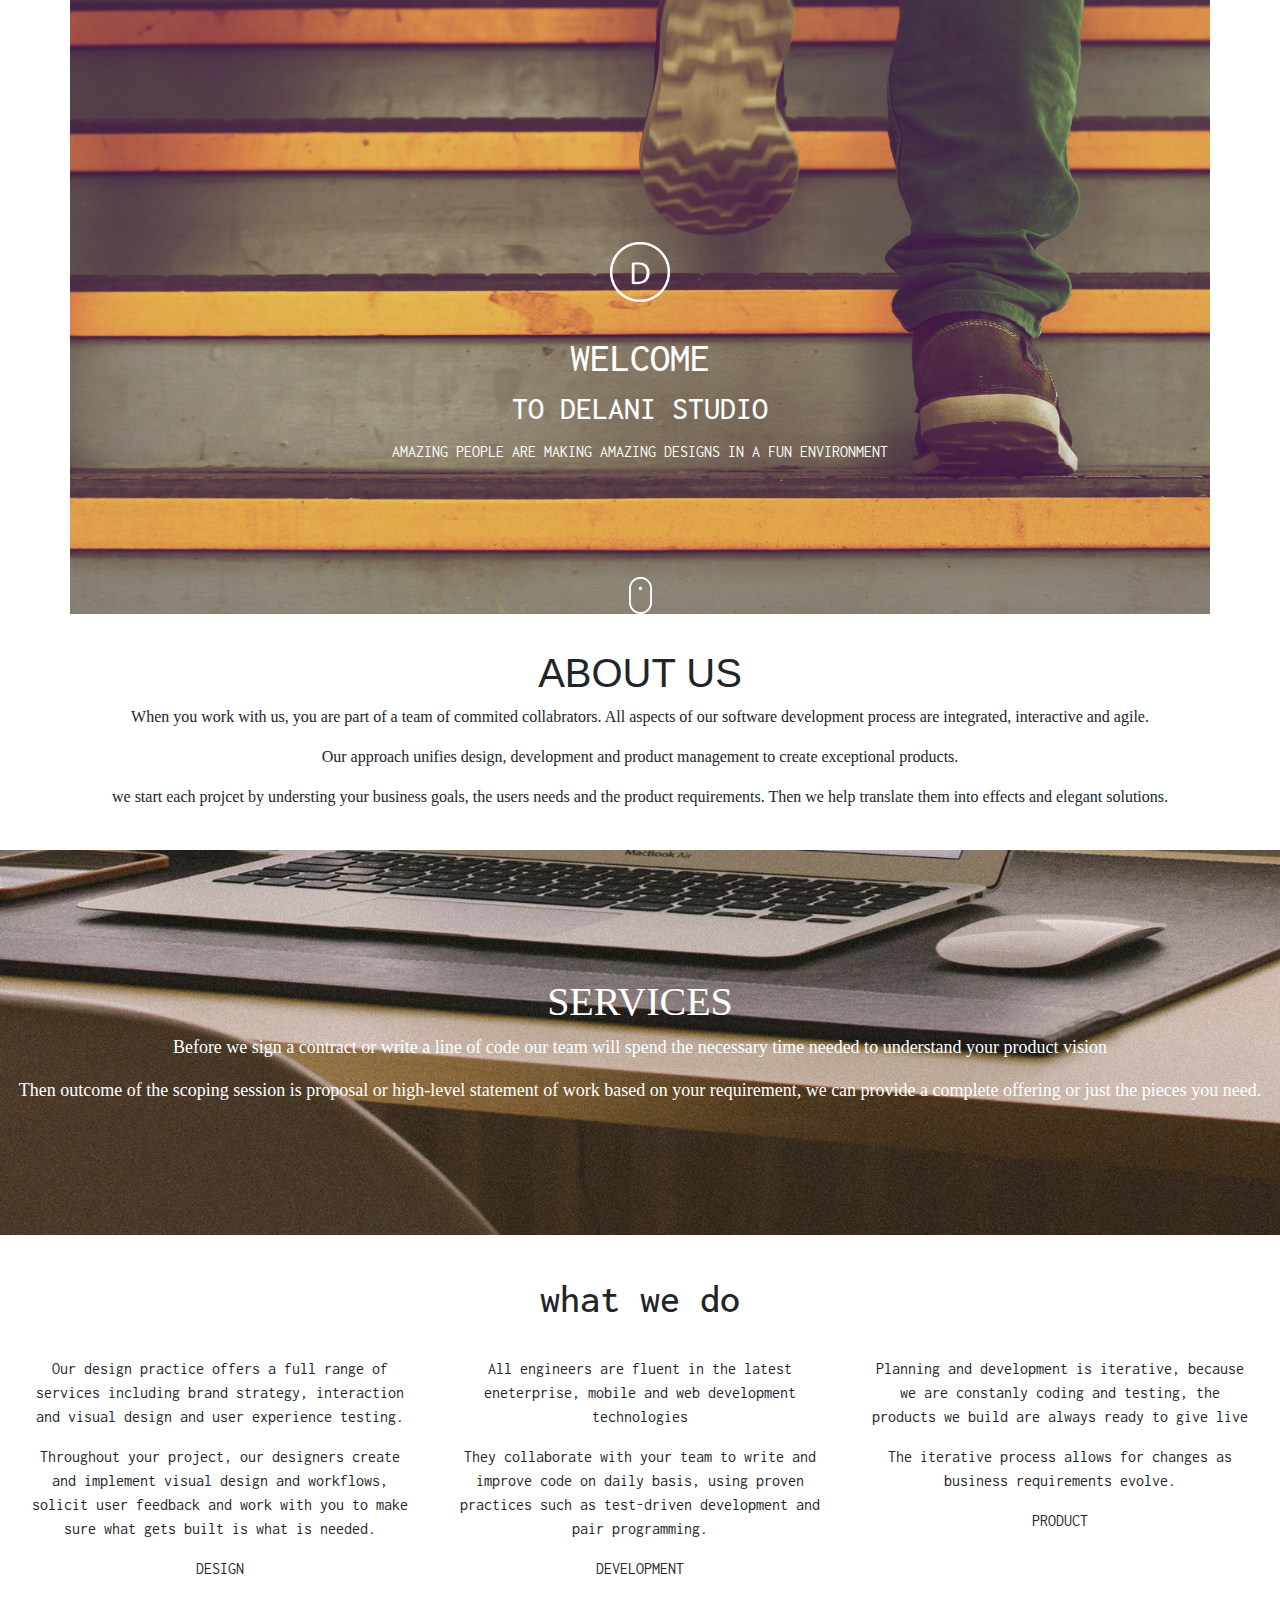
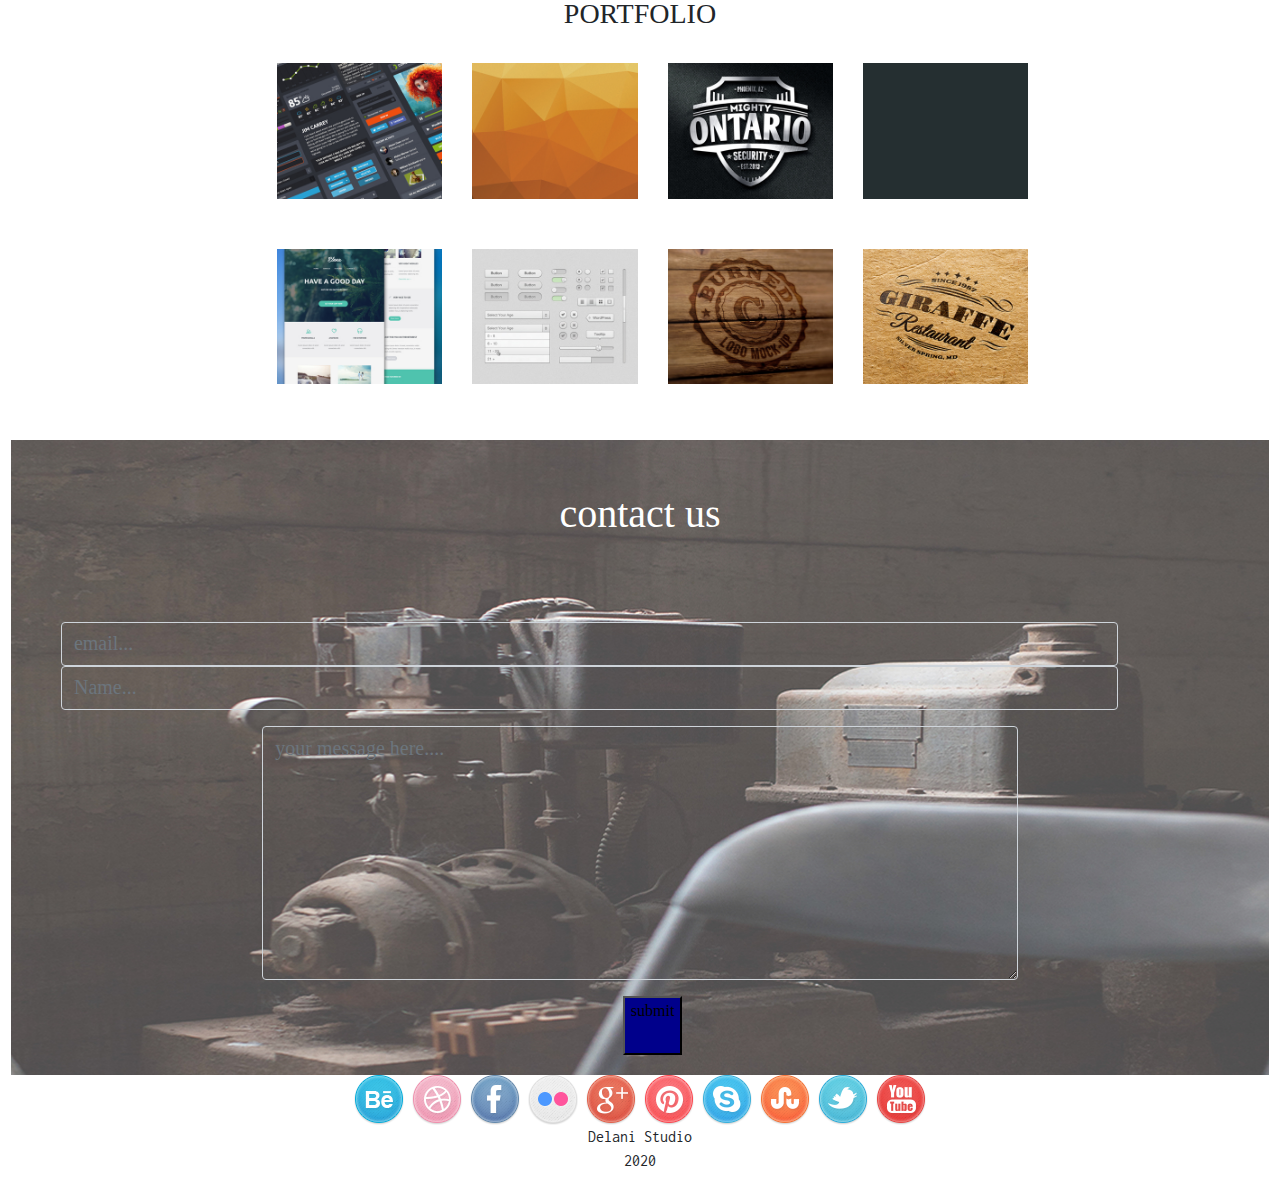
<file: index.html>
<!DOCTYPE html>
<html lang="en">
<head>
    <meta charset="UTF-8">
    <meta name="viewport" content="width=device-width, initial-scale=1.0">
    <title>Delani studio</title>
    <link rel="stylesheet" href="./css/style.css">
    <link rel="stylesheet" href="./css/bootstrap.css">
    <script
    src="https://code.jquery.com/jquery-3.5.1.js"
    integrity="sha256-QWo7LDvxbWT2tbbQ97B53yJnYU3WhH/C8ycbRAkjPDc="
    crossorigin="anonymous"></script>
    <!-- <script src="./Js/script.js"></script> -->
    <script src="./Js/index.js"></script>
    <script>
      function alertpopup()
      {
       alert("Thank you for reaching to us. we have recived your message");
       
      }
    </script>
    </head>

<body>
    <div class="container">
         
       <img src="./img/logo/logo.png" id="logo">
       
      
       <h1>WELCOME</h1>
        <h2>TO DELANI STUDIO</h2>
        <p>AMAZING PEOPLE ARE MAKING AMAZING DESIGNS IN A FUN ENVIRONMENT</p>
        <div class="mouse-chip"> </div>
        <img src="./img/mouse_click.png" alt="">


    </div>
       
  
    <!--About section-->

    <div class="about">
        <h1>ABOUT US</h1>
        <p>When you work with us, you are part of a team of commited collabrators. All aspects of our software development process are integrated, interactive and agile.</p>
        <p>Our approach unifies design, development and product management to create exceptional products.</p>
       <p>we start each projcet by understing your business goals, the users needs and the product requirements.
        Then we help translate them into effects and elegant solutions.</p>
    </div>
<!--end of about section-->

<!--service section-->

    <div class="service">
 <h1>SERVICES</h1>
        <p>Before we sign a contract or write a line 
        of code our team will spend the necessary time needed to 
        understand your product vision</p>
        <p>Then outcome of the scoping session is proposal
        or high-level statement of work based on your requirement, we can 
        provide a complete offering or just the pieces you need.</p>
       
        </div>

        <!--end of service section-->


    <!--what-we-do-->
         <div class="doings">
             <h1>what we do</h1>
     <div class="row">
        <div class="col-md-4" id="design">
            <div class="design-image" id="design-show-image">
                <span class="clickable1"><img src="./img/services_icons/design_icon.png" alt=""></span>
            </div>
          
        <div class="hide1">
                <p class="clickable1">Our design practice offers a full range of services including brand strategy, interaction and visual design and user experience testing.</p>
                <p class="clickable1">Throughout your project, our designers create and implement visual design and workflows, solicit user feedback and work with you to make sure what gets built is what is needed.</p>
            </div>
          <p>DESIGN</p>
            </div>

             <div class="col-md-4" id="development">
              <div id="develop-show-image">
                <span class="clickable2"><img src="./img/services_icons/dev_icon.png" alt=""></span>
            </div>
           
          <div class="hide2">
           <p class="clickable2">All engineers are fluent in the latest eneterprise, mobile and web development technologies</p>
           <p class="clickable2">They collaborate with your team to write and improve code on daily basis, using proven practices such as test-driven development and pair programming.</p>
        </div>
        <p>DEVELOPMENT</p>
            </div>
                <div class="col-md-4">
                <div id="product-show-image">
                 <span class="clickable3"><img src="./img/services_icons/product_icon.png" alt=""></span>
                </div>
                  <div class="hide3">
                <p class="clickable3">Planning and development is iterative, because we are constanly coding and testing, the products we build are always ready to give live</p>
               <p class="clickable3">The iterative process allows for changes as business requirements evolve.</p>
                </div>
            <p>PRODUCT</p>
            </div>
  


<!--end of what-we-do-->


<!--porfolio section-->

<div class="portfolio">
    <h3>PORTFOLIO</h3>
    
    <div class="row" id="portfolio">
      <div class="col-md-3" id="work1">
        <img src="./img/portfolio/work1.jpg" alt="work1" >
        <p id="overlay1"class="text">Statistics</p>
      </div>
      <div class="col-md-3" id="work2">
        <img src="./img/portfolio/work2.jpg" alt="work2" id="work2">
        <p id="overlay2" class="text">pyramids</p>
      </div>
      <div class="col-md-3" id="work3">
        <img src="./img/portfolio/work3.jpg" alt="work3">
        <p id="overlay3"class="text">ontario</p>
      </div>
      <div class="col-md-3" id="work4">
        <img src="./img/portfolio/work4.jpg" alt="work4">
        <p id="overlay4" class="text">black</p>
      </div>
    </div>
    <div class="row" id="portfolio">
        <div class="col-md-3" id="work5">
          <img src="./img/portfolio/work5.jpg" alt="work1">
          <p id="overlay5" class="text">website</p>
        </div>
        <div class="col-md-3" id="work6">
          <img src="./img/portfolio/work6.jpg" alt="work2">
          <p id="overlay6"class="text">Calculator</p>
        </div>
        <div class="col-md-3" id="work7">
          <img src="./img/portfolio/work7.jpg" alt="work3">
          <p id="overlay7" class="text">Burned</p>
        </div>
        <div class="col-md-3" id="work8">
          <img src="./img/portfolio/work8.jpg" alt="work4">
          <p id="overlay8" class="text">Giraffe Restaurant</p>
        </div>
      </div>
      <!--end of portfolio section-->

      <!--contact section-->

    <div class="contact">
        <h1>contact us</h1>

        <form id="myForm" action="https://gmail.us2.list-manage.com/subscribe/post" method="POST">
          <input type="hidden" name="u" value="dffa3a8830dc8cfa2dd469acb">
          <input type="hidden" name="id" value="a916e73a8c">
           <div class="form-group">
                <label for="inputyourname"></label>
                <input type="email" class="form-control" placeholder="email..." autocapitalize="off" autocorrect="off" name="merge0" id="merge0">
                <input type="text" class="form-control" placeholder="Name..." name="merge1" id="merge1">
            </div>
            <div class="form-group">
                <textarea rows="8" class="form-control" id="comment" placeholder="your message here...."></textarea>
<!-- <input type="button" value="alert" onclick="alertpopup()"> -->
            </div>
            <button type="submit" class="button" onclick="alertpopup()">
        
              submit
              
            </button>
        </form> 
    </div>
    </div>
    <!--footer-->
    <br>
    <div class="social mx-auto text-center">
      <div class="col-md-2"></div>
    <img src="./img/social_icons/behance.png" alt="">
    <img src="./img/social_icons/dribble.png" alt="">
    <img src="./img/social_icons/facebook.png" alt="">
    <img src="./img/social_icons/flickr.png" alt="">
    <img src="./img/social_icons/g_plus.png" alt="">
    <img src="./img/social_icons/pinterest.png" alt="">
    <img src="./img/social_icons/skype.png" alt="">
    <img src="./img/social_icons/stumble_upon.png" alt="">
    <img src="./img/social_icons/twitter.png" alt="">
    <img src="./img/social_icons/you_tube.png" alt="">
    <br>
     <footer class="text-center"> Delani Studio <br> 2020</footer>

    
  </body>
</html>
</file>
<file: css/style.css>
@import url('https://fonts.googleapis.com/css2?family=Inconsolata:wght@600&display=swap');
 
   
.container {
 background-image: url(../img/backgrounds/h_img.jpg);
   background-position: center;
   background-size: cover;
   background-repeat: no-repeat;
   color: white;
   text-align: center;
   padding-top: 18%;
   font-family: 'Inconsolata', monospace;
   
}
.container p{
    padding: 3px;
}
.container h1{
    padding: 3px;
    margin: 5px;

}
    

#logo {
    margin-top: 12px;
    margin-bottom: 24px;
    width: 60px;
    height: 60px;
    font-family: 'Inconsolata', monospace;
    
}
.mouse-chip{
    padding-top: 22px;
    margin-bottom: 24px;
    width: 70px;
    height: 70px;
}
/* animation-iteratoin */
.mouse-chip {
    animation: bounce 2s infinite;
}
@keyframes bounce {
    0%, 20%, 50%, 80%, 100% {
        transform: translateY(0);
    }
    40% {
        transform: translateY(-54px);
    }
    60% {
        transform: translateY(-45px);
    }
}

.about {
    text-align: center;
    padding-bottom: 25px;
    padding-top: 35px;
}
.about h1 {
    text-align: center;
}
.about p {
    position: relative;
    text-align: center;
    font-family: 'peddana' , serif;
}
.service {
    background-image: url(../img/backgrounds/s_image.jpg);
    background-size: cover;
    background-position: center;
    background-repeat: no-repeat;
    color: white;
    font-size: 18px;
    padding-top: 10%;
    padding-bottom: 9%;
    font-family: 'Peddana', serif;
    text-align: center;

}
.service h1 {
    text-align: center;
    text-decoration: white;
    font-family: 'Peddana', serif;
}
.doings {
    text-align: center;
    padding-top: 40px;
    font-family: 'Inconsolata', monospace;
}




#design-show-image, #develop-show-image, #product-show-image {
    display: none;
    
}
/* .hide1{
    display: none;
} */
.clickable1, .clickable2, .clickable3 {
    cursor: pointer;
   
}
.clickable:hover {
    text-decoration: black;
}
.portfolio{
    font-family: 'Peddana', serif;
}
.Hover {
    opacity: 0;
    background-color: rgba(255, 255, 255, 0.623);
    position: absolute;
    top: 25%;
    bottom: 25%;
    left: 25%;
    right: 25%;
}
.custom-info-on-portfolio-images {
    height: 280px;
    max-width: 280px;
    padding: 2px;
}
.row {
    padding: 2%;
}



#portfolio{
    display: flex;
    flex-wrap: wrap;
    align-items: center;
    margin-left:18%;
    margin-right: 16%; 
  }
  .col-md-3 img{
    max-width: 100%;
    max-height: 100%;
  }
  .portfolio h2{
    text-align: center;
    padding-top:40px;
    font-family: 'Gabriela', serif;
  }
#head {
    padding-top: 30px;
    text-align: center;
}
/* .col-md-3 img{
    max-width: 100%;
    max-height: 100%;
} */
.contact {
    background-image: url(../img/backgrounds/c_image.jpg);
    background-position: center;
    background-repeat: no-repeat;
    color: white;
}
.contact h1{
    text-align: center;
    margin: 30px;
    padding-top: 50px;
    padding-bottom: 30px;
}
input[type=text],input[type=email], #comment{
    background: transparent;
    color: white;
    font-size: 20px;
}
/* .place-holder {
   background: transparent;
    color: white;
    font-size: 20px;
} */
/* .form-control::-webkit-input-placeholder {
    color: white;
} */
#merge1{
    width: 84%;
    margin-left: 4%;
    margin-right: 20px;
}
#merge0{
    width: 84%;
    margin-left: 4%;
    margin-right: 20px;
}
#comment{
    margin-left: 20%;
    width: 60%;
}
.button{
    margin-left: 2%;
    padding-bottom: 30px;
    margin-bottom: 20px;
    background:darkblue;
}
/* .text-center {
    
    padding-top: 30px;
    font-family: arial sans-serif;
    align-items: center;
} */

#overlay1,#overlay2,#overlay3,#overlay4,#overlay5,#overlay6,#overlay7,#overlay8{
    display: none;
    color: black;
    width: 100%;
    height: 100%;
    background-color:rgba(255, 255, 255, 0.456);
    position:absolute;
    top: 20px;
    left: 35px;
    font-weight: bold;
    text-align: center;
    font-size: 30px;
    padding-top: 50%;
    font-family: 'Delius Swash Caps', cursive;
  }
  @media only screen and (max-width: 755px){
    #overlay1,#overlay2,#overlay3,#overlay4,#overlay5,#overlay6,#overlay7,#overlay8{
      width: 100%;
      height: 100%;
      top: 20px;
      left: 16px;
      padding-top: 20%;
    }
}
</file>
